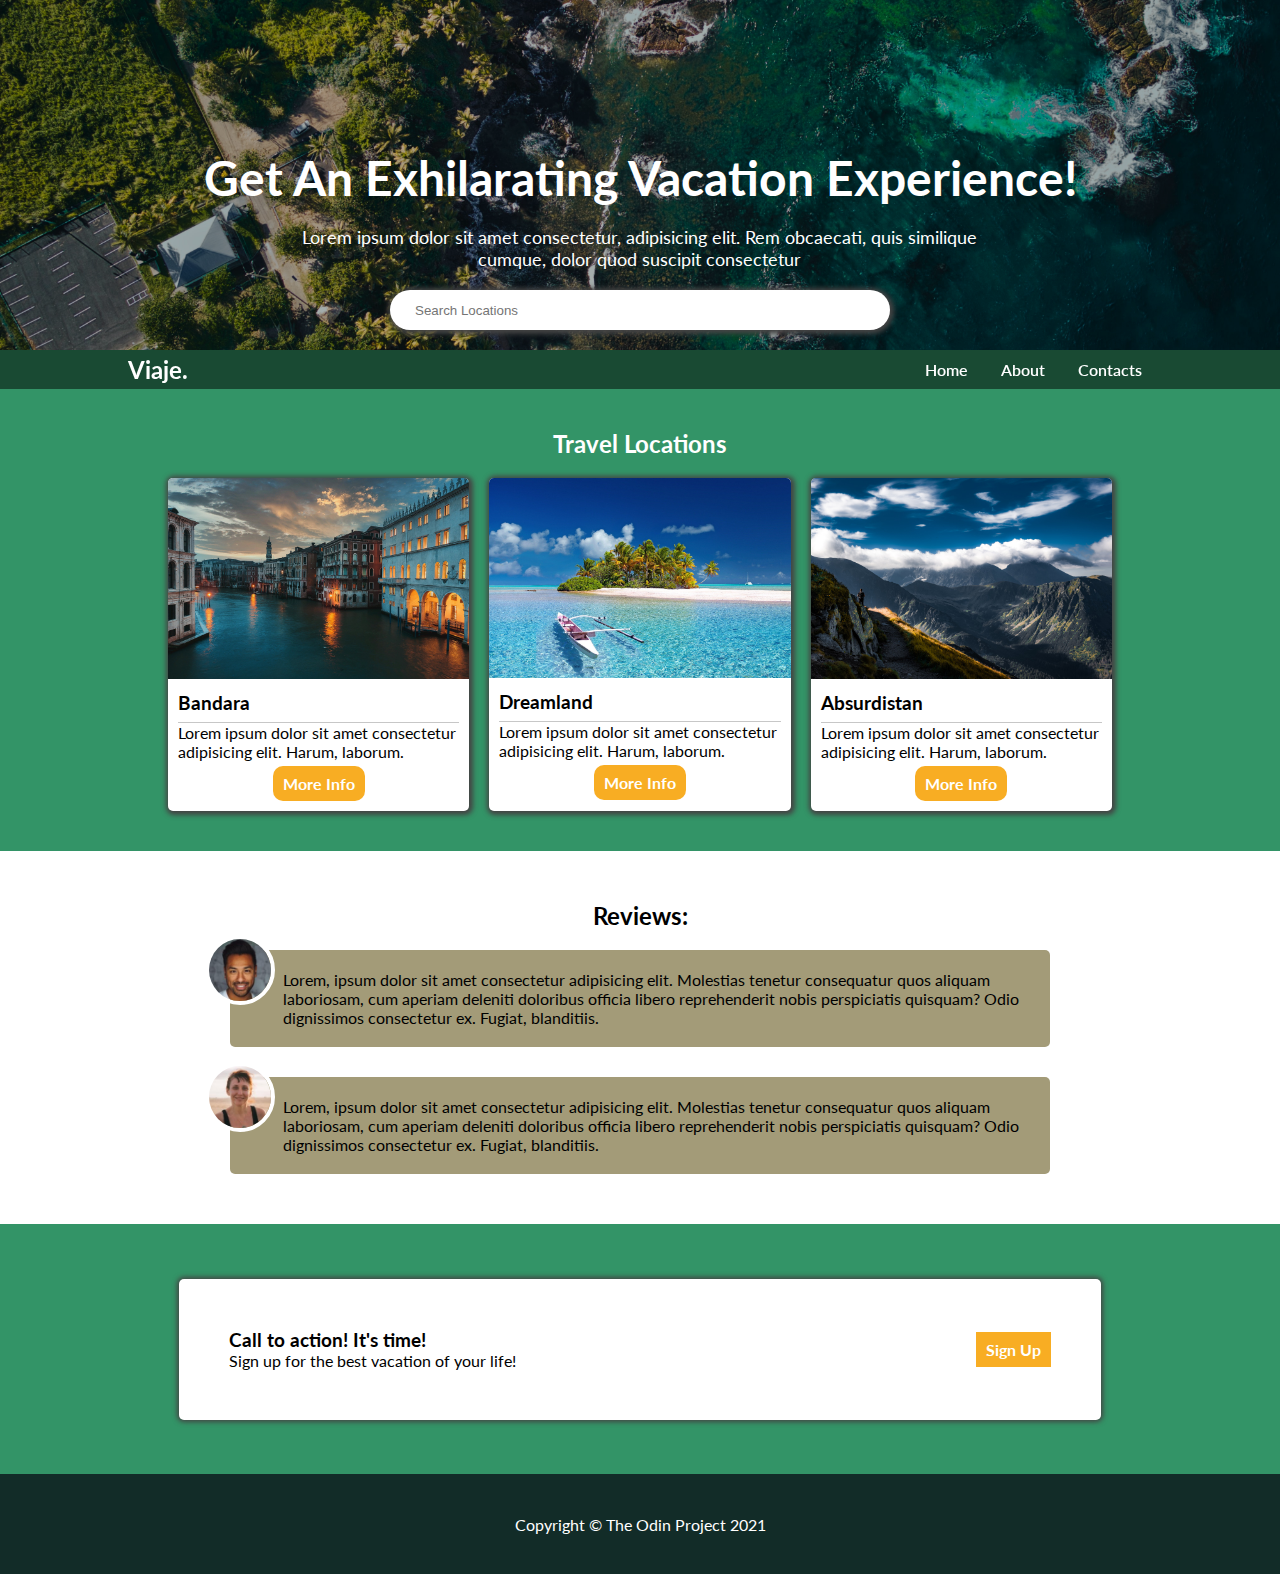
<file: index.html>
<!DOCTYPE html>
<html lang="en">
<head>
  <meta charset="UTF-8">
  <meta http-equiv="X-UA-Compatible" content="IE=edge">
  <meta name="viewport" content="width=device-width, initial-scale=1.0">
  <link rel="stylesheet" href="styles.css">
  <link rel="stylesheet" href="https://cdnjs.cloudflare.com/ajax/libs/font-awesome/6.0.0-beta3/css/all.min.css" integrity="sha512-Fo3rlrZj/k7ujTnHg4CGR2D7kSs0v4LLanw2qksYuRlEzO+tcaEPQogQ0KaoGN26/zrn20ImR1DfuLWnOo7aBA==" crossorigin="anonymous" referrerpolicy="no-referrer" />
  <title>The Odin Landing Page</title>
</head>
<body id="top">
  <header class="header">
    <div class="header-hero">
      <div class="header-overlay">
        <div class="header-content container">
          <h1>Get An Exhilarating Vacation Experience!</h1>
          <p>
            Lorem ipsum dolor sit amet consectetur, adipisicing elit. 
            Rem obcaecati, quis similique cumque, dolor quod suscipit consectetur
          </p>
          <div class="header-box">
            <i class="fas fa-search"></i>
            <input type="search" name="search" placeholder="Search Locations">
          </div>
        </div>
      </div>
    </div>
  </header>
  
  <nav class="nav">
    <div class="nav-container container">
      <a class="logo" href="index.html"><h2>Viaje.</h2></a>
      <ul>
        <li><a href="./pages/coming-soon.html"><i class="fas fa-home"></i>Home</a></li>
        <li><a href="./pages/coming-soon.html"><i class="fas fa-info-circle"></i>About</a></li>
        <li><a href="./pages/coming-soon.html"><i class="fas fa-phone"></i>Contacts</a></li>
      </ul>
    </div>
  </nav>

  <section class="content">
    <div class="container">
      <h2>Travel Locations</h2>
      <div class="flex">
        <div class="content-item box-container">
          <a href="./pages/coming-soon.html"> <img src="./images/canal.jpg" alt=""></a>
          <div class="discription">
            <h3>Bandara</h3>
            <p>Lorem ipsum dolor sit amet consectetur adipisicing elit. Harum, laborum.</p>
            <a href="./pages/coming-soon.html">More Info</a>
          </div>
        </div>

        <div class="content-item box-container">
          <a href="./pages/coming-soon.html"><img src="./images/island.jpg" alt="An island"></a>
          <div class="discription">
            <h3>Dreamland</h3>
            <p>Lorem ipsum dolor sit amet consectetur adipisicing elit. Harum, laborum.</p>
            <a href="./pages/coming-soon.html">More Info</a>
          </div>
        </div>

        <div class="content-item box-container">
          <a href="./pages/coming-soon.html"><img src="./images/mountains.jpg" alt="A mountain"></a>
          <div class="discription">
            <h3>Absurdistan</h3>
            <p>Lorem ipsum dolor sit amet consectetur adipisicing elit. Harum, laborum.</p>
            <a href="./pages/coming-soon.html">More Info</a>
          </div>
        </div>
      </div>
    </div>
  </section>

  <section class="review">
    <div class="container">
      <h2>Reviews:</h2>
      <div class="flex">
        <div class="review-box">
          <img src="./images/thomas.jpg" alt="reviewers photo">
          <p>
            Lorem, ipsum dolor sit amet consectetur adipisicing elit. 
            Molestias tenetur consequatur quos aliquam laboriosam, cum aperiam 
            deleniti doloribus officia libero reprehenderit nobis perspiciatis 
            quisquam? Odio dignissimos consectetur ex. Fugiat, blanditiis.
          </p>
        </div>

        <div class="review-box">
          <img src="./images/jennie.jpg" alt="reviewers photo">
          <p>
            Lorem, ipsum dolor sit amet consectetur adipisicing elit. Molestias tenetur 
            consequatur quos aliquam laboriosam, cum aperiam deleniti doloribus officia 
            libero reprehenderit nobis perspiciatis quisquam? Odio dignissimos consectetur 
            ex. Fugiat, blanditiis.
          </p>
        </div>
      </div>
    </div>
  </section>

  <section class="sign-up">
    <div class="container">
      <div class="sign-up-box">
        <div class="call">
          <h3>Call to action! It's time!</h3>
          <p>Sign up for the best vacation of your life!</p>
        </div>
        <a href="./pages/coming-soon.html">Sign Up</a>
      </div>
    </div>
  </section>

  <footer class="footer">
    <div class="container">
      <p>Copyright &copy; The Odin Project 2021</p>
      <a href="#top">Back to top</a>
    </div>
  </footer>
</body>
</html>
</file>
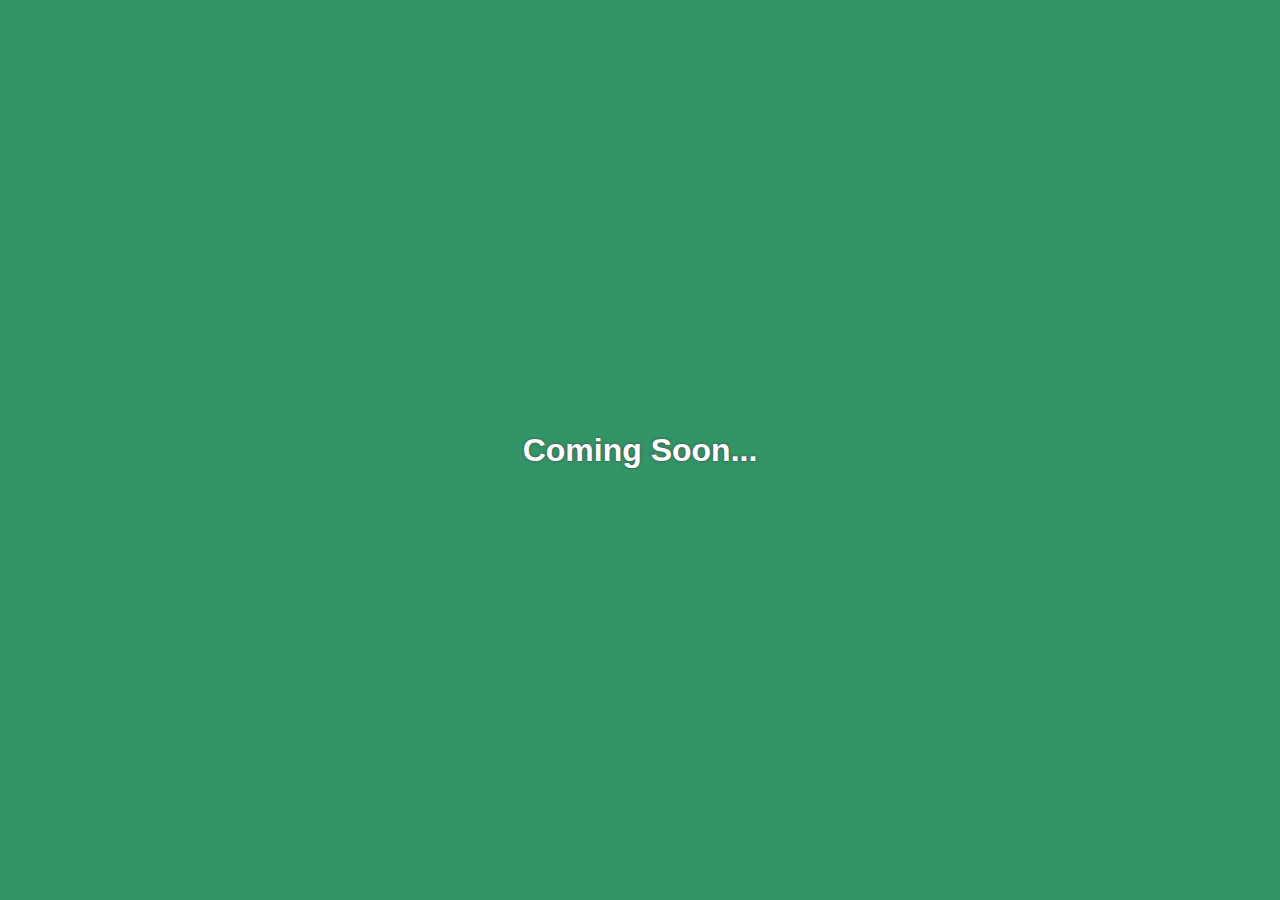
<file: pages/coming-soon.html>
<!DOCTYPE html>
<html lang="en">
<head>
  <meta charset="UTF-8">
  <meta http-equiv="X-UA-Compatible" content="IE=edge">
  <meta name="viewport" content="width=device-width, initial-scale=1.0">
  <title>Coming Soon</title>
  <style>
    * {
      margin: 0;
      padding: 0;
      box-sizing: border-box;
    }

    body {
      font-family: sans-serif;
      height: 100vh;
      background-color: #339467;
      color: #fff;
    }

    h1 {
      text-shadow: 0px 0px 3px #444;
      font-size: 
    }

    .container {
      height: 100%;
      width: 90%;
      margin: 0 auto;
      display: flex;
      align-items: center;
      justify-content: center;
    }

  </style>
</head>
<body>
  <div class="container">
    <h1>Coming Soon...</h1>
  </div>
</body>
</html>
</file>
<file: styles.css>
@import url('https://fonts.googleapis.com/css2?family=Lato:wght@300;400;900&display=swap');

html {
  font-size: 16px;
  box-sizing: border-box;
}

*,
*::before,
*::after {
  margin: 0;
  padding: 0;
  box-sizing: inherit;
}

body {
  font-family: "Lato", sans-serif;
  background-color: #339467;
}

a {
  text-decoration: none;
}

img {
  width: 100%;
}



/*
==========================
  utilities
==========================
*/

.container {
  width: 90%;
  margin: 0 auto;
}

.box-container {
  background-color: #fff;
  border-radius: 5px;
  box-shadow: 1px 1px 5px 3px #444;
}


/*
==========================
  Header Styles
==========================
*/

.header-hero {
  background: url("images/hero.jpg") no-repeat center;
  background-size: cover;
  color: #fff;
}

.header-overlay {
  background-color: rgba(0, 0, 0, 0.2);
}

.header-content {
  display: flex;
  flex-direction: column;
  align-items: center;
}

.header-box {
  background-color: #fff;
  box-shadow: 1px 1px 5px 3px #444;
  margin-bottom: 20px;
  border-radius: 50px;
  height: 30px;
  color: #000;
  display: flex;
  align-items: center;
  padding: 0 15px;
}

.header-box .fa-search {
  color: rgb(165, 164, 164);
  font-size: 0.8rem;
}

.header-content input {
  width: 100%;
  border: none;
  outline: none;
  padding-left: 10px;
}

.header-content h1,
.header-content p {
  text-align: center;
}

.header-content h1 {
  padding: 40px 0 0 0;
  font-size: clamp(2rem, 7vw, 3rem);
}

.header-content p {
  padding: 20px 0 10px 0;
  margin-bottom: 10px;
  font-size: clamp(1rem, 4vw, 1.125rem)
}





/*
==========================
  NavBar
==========================
*/

.nav {
  background-color: rgba(0, 0, 0, 0.5);
  color: #fff;
  position: sticky;
  width: 100%;
  top: 0;
}

.nav-container {
  display: flex;
  justify-content: center;
  gap: 5px;
}

.nav .logo {
  border-radius: 5px;
  margin: 5px 0 5px 0;
  color: #fff;
}
.nav ul {
  list-style-type: none;
  display: flex;
  gap: 5px;
}

.nav li {
  display: flex;
}

.nav ul a {
  color: #fff;
  display: inline-block;
  padding: 10px 10px 5px 10px;
  font-weight: 600;
}

.nav ul a:hover {
  color: #fff;
  background-color: #339467;
}

.nav .fas {
  display: none;
}





/*
==========================
  Content Boxes
==========================
*/

.content .container {
  padding-bottom: 30px;
}

.content h2 {
  text-align: center;
  margin-top: 40px;
  color: #fff;
}

.content .flex{
  padding: 20px 10px 10px 10px;
  display: flex;
  flex-wrap: wrap;
  justify-content: center;
  gap: 20px;
}

.content-item {
  width: 100%;
}

.content-item .discription {
  padding: 10px;
  display: flex;
  flex-direction: column;
}

.content-item h3 {
  border-bottom: 1px solid rgba(68, 68, 68, 0.3);
  padding-bottom: 8px;
}

.content .discription a {
  display: inline-block;
  background-color: rgb(248, 173, 35);
  border-radius: 10px;
  padding: 8px 10px;
  margin-top: 5px;
  color: #fff;
  align-self: center;
  font-weight: 700;
}

.content .discription a:hover {
  box-shadow: 0 0 5px 1px #444;
}

.content-item img {
  border-radius: 5px 5px 0 0;
}




/*
==========================
  Reviews
==========================
*/

.review {
  background-color: #fff;
}

.review h2 {
  text-align: center;
  padding-top: 50px;
}
.review img {
  width: 70px;
  height: 70px;
  border-radius: 50%;
  margin-left: -45px;
  margin-top: -35px;
  border: 4px solid #fff;
}

.review p {
  margin-left: 8px;
}

.review-box {
  width: 80%;
  margin: 0 auto 30px auto;
  background-color: #A39B78;
  border-radius: 5px;
  padding: 20px;
  display: flex;
}

.review .flex {
  padding: 20px 0 50px 0;
}

.review .flex div:last-child {
  margin-bottom: 0;
}




/*
==========================
  Sign Up Section
==========================
*/
.sign-up {
  height: 250px;
}
.sign-up .container {
  height: 100%;
  display: flex;
  justify-content: center;
  align-items: center;
}

.sign-up-box {
  background-color: #fff;
  width: 90%;
  padding: 20px;
  display: flex;
  flex-direction: column;
  justify-content: center;
  align-items: center;
  border-radius: 5px;
  box-shadow: 0 0 5px 2px #444;
  gap: 10px;
}

.sign-up-box a {
  display: inline-block;
  color: #fff;
  background-color: rgb(248, 173, 35);
  padding: 8px 10px;
  font-weight: 700;
}

.sign-up-box a:hover {
  box-shadow: 0 0 5px 1px #444;
}




/*
==========================
  Footer Section
==========================
*/

.footer {
  height: 100px;
  background-color: #122C28;
}

.footer .container {
  height: 100%;
  display: flex;
  flex-direction: column;
  justify-content: center;
  align-items: center;
  color: #fff;
  gap: 10px;
  padding: 10px 0 10px 0;
}

.footer a {
  color: #fff;
  border: 1px solid #fff;
  font-weight: 600;
  padding: 8px 10px;
  border-radius: 10px;
}





/*
==========================
  Media Queries
==========================
*/

@media screen and (min-width: 426px) and (max-width: 960px) {
  /*Header styles */
  .header-box {
    width: 400px;
  }

  /* NavBar */
  .nav .fas {
    display: inline;
    margin-right: 8px;
  }

  /* Content Boxes */
  .content-item {
    width: 30%;
  }

  /* Sign Up Section */
  .sign-up-box {
    flex-direction: row;
    justify-content: space-between;
    padding: 30px;
  }
  
}

@media screen and (min-width: 961px) {

  .container {
    width: 80%;
  }

  /* Header Styles */
  .header-hero {
    height: 350px;
  }

  .header-overlay,
  .header-content {
    height: 100%;
  }

  .header-box {
    width: 500px;
    height: 40px;
  }

  .header-content h1 {
    margin-top: auto;
  }

  .header-content p {
    width: 70%;
  }


 /* NavBar */
 .nav .fas {
  display: inline;
  margin-right: 8px;
 }

 .nav ul {
  margin-left: auto;
 }


 /* Content Boxes */
 .content-item {
  width: 30%;
 }


 /* Sign Up Section */
 .sign-up-box {
  flex-direction: row;
  justify-content: space-between;
  padding: 50px;
 }

 /* Footer Section */
 .footer a {
   display: none;
 }
 
}

















/*
==========================
==========================
*/
</file>
